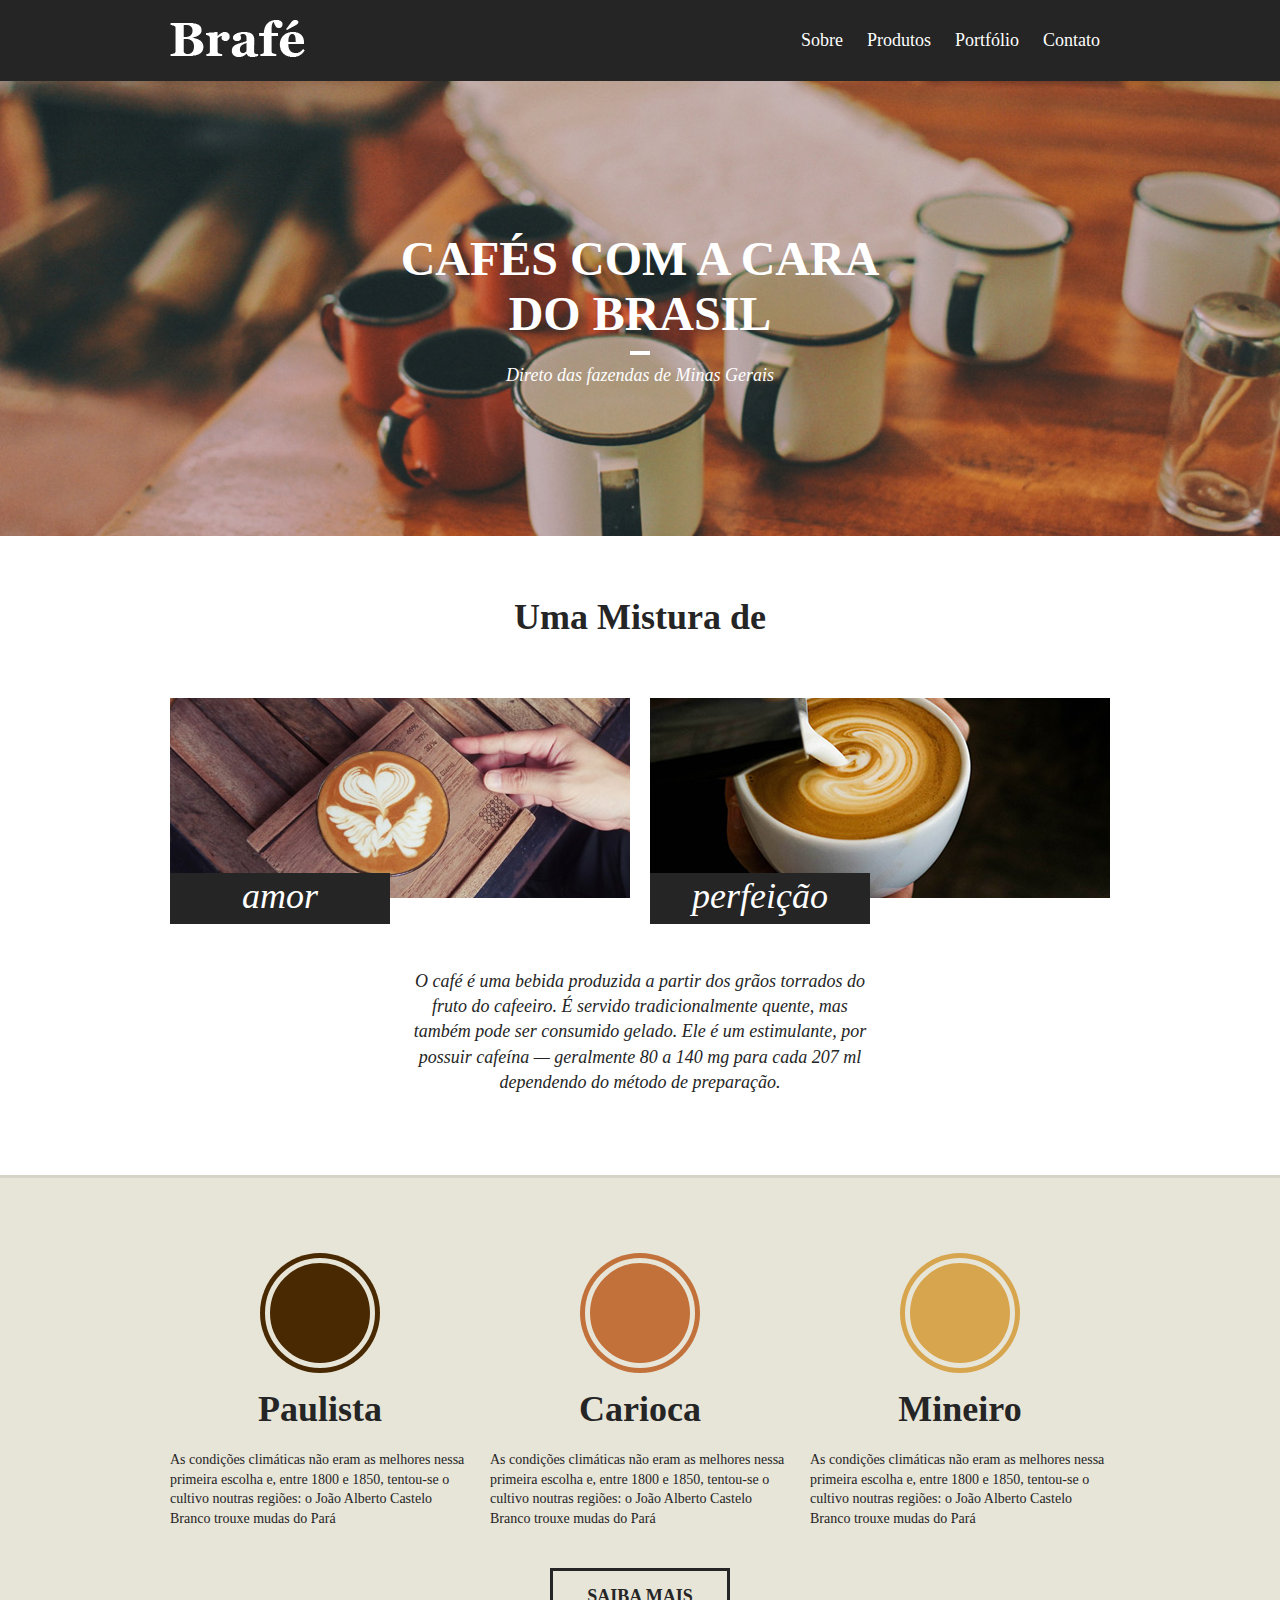
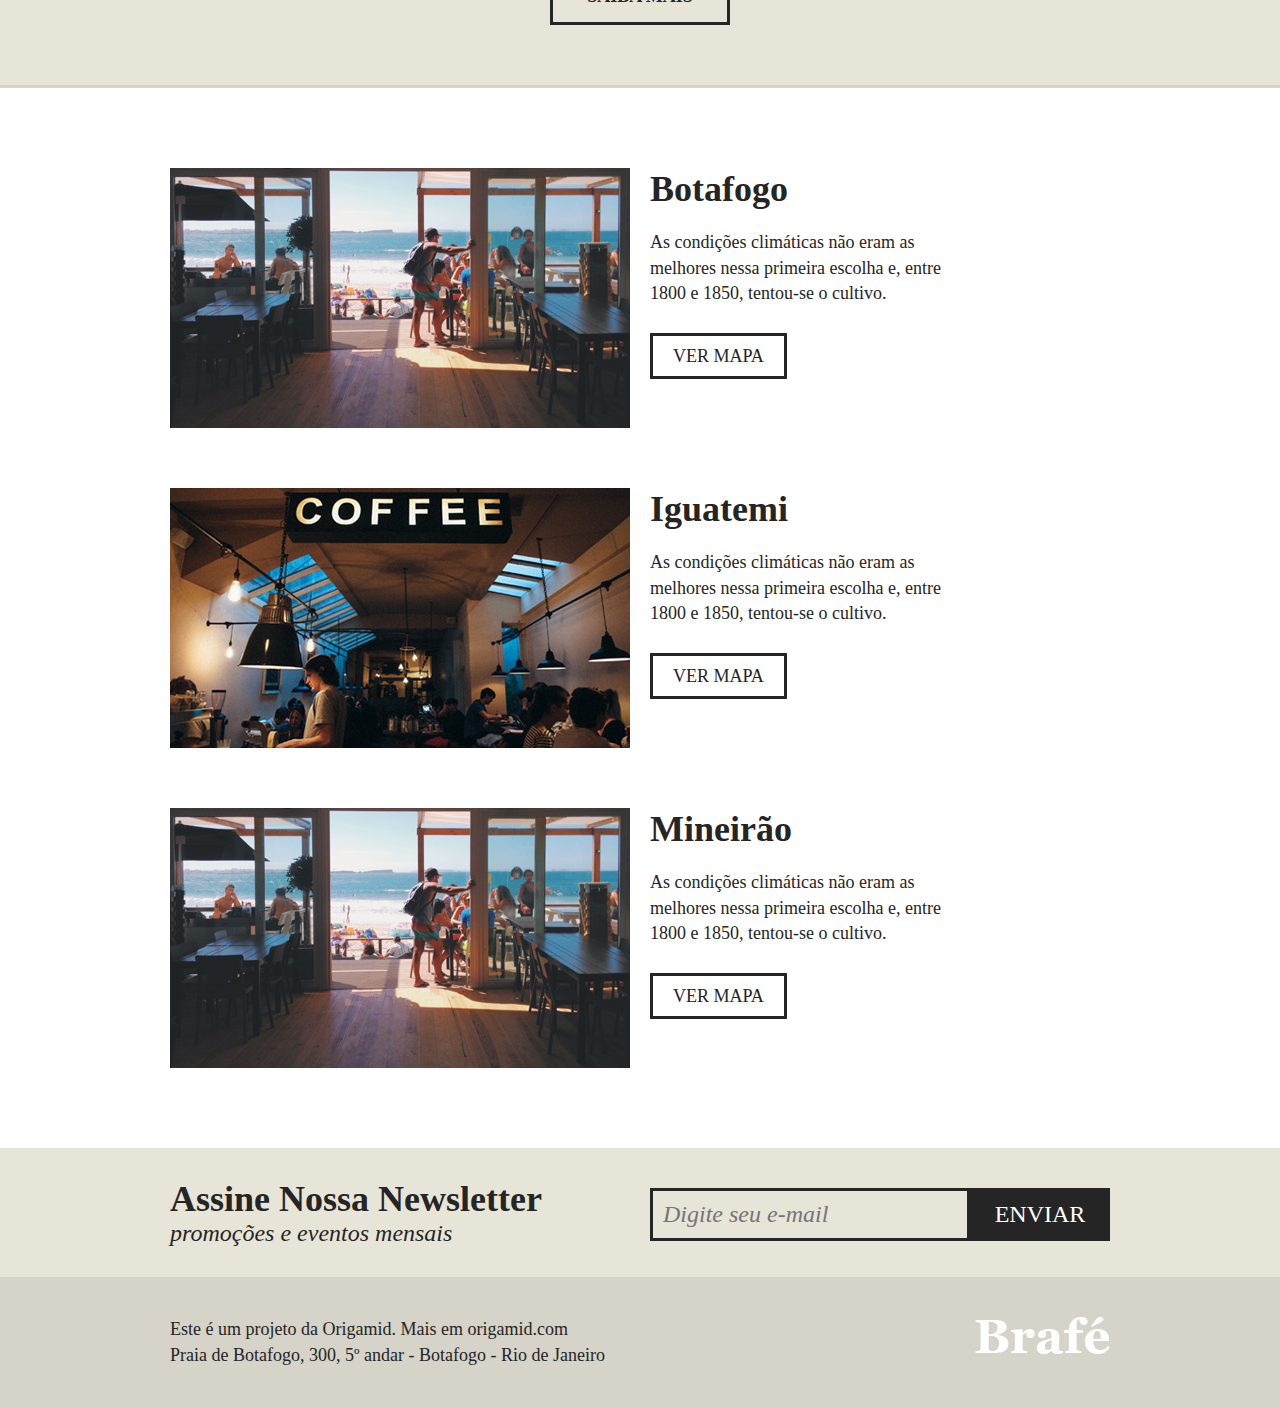
<file: Material - CSS AVANÇADO/Brafe - Layout 1/index.html>
<!DOCTYPE html>
<html>
<head>
	<title>Brafé 1</title>
	<meta charset="utf-8">
	<meta name="viewport" content="width=device-width, initial-scale=1, shrink-to-fit=no">
	<meta http-equiv="X-UA-Compatible" content="ie=edge">
	<link rel="stylesheet" type="text/css" href="css/style.css">
</head>
<body>

	<!--HEADER-->
	<header class="menu">
		<div class="menu-container">
			<a class="menu-logo" href="#"><img src="img/brafe.png" alt="Brafé"></a>	
			<nav class="menu-nav">
				<ul>
					<li><a href="#">Sobre</a></li>
					<li><a href="#">Produtos</a></li>
					<li><a href="#">Portfólio</a></li>
					<li><a href="#">Contato</a></li>
				</ul>
			</nav>
		</div>
	</header>
	
	<!--MAIN-->
	<main class="intro">
		<h1>Cafés com a cara<br>do Brasil</h1>
		<p>Direto das fazendas de Minas Gerais</p>
	</main>
	
	<!--SECTION-SOBRE-->
	<section class="sobre">
		<h2>Uma Mistura de</h2>
		<div class="sobre-container">
			<div class="sobre-item">
				<img src="img/cafe-1.jpg">
				<h3>amor</h3>
			</div>
			<div class="sobre-item">
				<img src="img/cafe-2.jpg">
				<h3>perfeição</h3>
			</div>
		</div>
		<p>O café é uma bebida produzida a partir dos grãos torrados do fruto do cafeeiro. É servido tradicionalmente quente, mas também pode ser consumido gelado. Ele é um estimulante, por possuir cafeína — geralmente 80 a 140 mg para cada 207 ml dependendo do método de preparação.	
		</p>
	</section>
	
	<!--SECTION-PRODUTOS-->
	<section class="produtos">
		<div class="produtos-container">
			<div class="produtos-item">
				<h2 class="produtos-paulista">Paulista</h2>
				<p>As condições climáticas não eram as melhores nessa primeira escolha e, entre 1800 e 1850, tentou-se o cultivo noutras regiões: o João Alberto Castelo Branco trouxe mudas do Pará</p>
			</div>
			<div class="produtos-item">
				<h2 class="produtos-carioca">Carioca</h2>
				<p>As condições climáticas não eram as melhores nessa primeira escolha e, entre 1800 e 1850, tentou-se o cultivo noutras regiões: o João Alberto Castelo Branco trouxe mudas do Pará</p>
			</div>
			<div class="produtos-item">
				<h2 class="produtos-mineiro">Mineiro</h2>
				<p>As condições climáticas não eram as melhores nessa primeira escolha e, entre 1800 e 1850, tentou-se o cultivo noutras regiões: o João Alberto Castelo Branco trouxe mudas do Pará</p>
			</div>
		</div>
		<a class="produtos-btn" href="#">Saiba Mais</a>
	</section>
	
	<!--SECTION-LOCAIS-->
	<section class="locais">
		<div class="locais-item">
			<img src="img/botafogo.jpg" alt="Brafé unidade Botafogo">
			<div>
				<h2>Botafogo</h2>
				<p>As condições climáticas não eram as melhores nessa primeira escolha e, entre 1800 e 1850, tentou-se o cultivo.</p>
				<a href="#">Ver Mapa</a>
			</div>
		</div>
		
		<div class="locais-item">
			<img src="img/iguatemi.jpg" alt="Brafé unidade Iguatemi">
			<div>
				<h2>Iguatemi</h2>
				<p>As condições climáticas não eram as melhores nessa primeira escolha e, entre 1800 e 1850, tentou-se o cultivo.</p>
				<a href="#">Ver Mapa</a>
			</div>
		</div>
		
		<div class="locais-item">
			<img src="img/botafogo.jpg" alt="Brafé unidade Mineirão">
			<div>
				<h2>Mineirão</h2>
				<p>As condições climáticas não eram as melhores nessa primeira escolha e, entre 1800 e 1850, tentou-se o cultivo.</p>
				<a href="#">Ver Mapa</a>
			</div>
		</div>
	
	</section>
	
	<!--SECTION-ASSINE-->
	<section class="assine">
		<div class="assine-container">
			<div class="assine-info">
				<h2>Assine Nossa Newsletter</h2>
				<p>promoções e eventos mensais</p>
			</div>
			<form>
				<label>E-mail</label>
				<input type="text" placeholder="Digite seu e-mail">
				<button type="submit">Enviar</button>
			</form>
		</div>
	</section>
	
	<!--FOOTER-->
	<footer class="footer">
		<div class="footer-container">
			<p>Este é um projeto da Origamid. Mais em origamid.com<br>Praia de Botafogo, 300, 5º andar - Botafogo - Rio de Janeiro</p>
			<img src="img/brafe.png" alt="Brafé">
		</div>
	</footer>
	
</body>
</html>
</file>
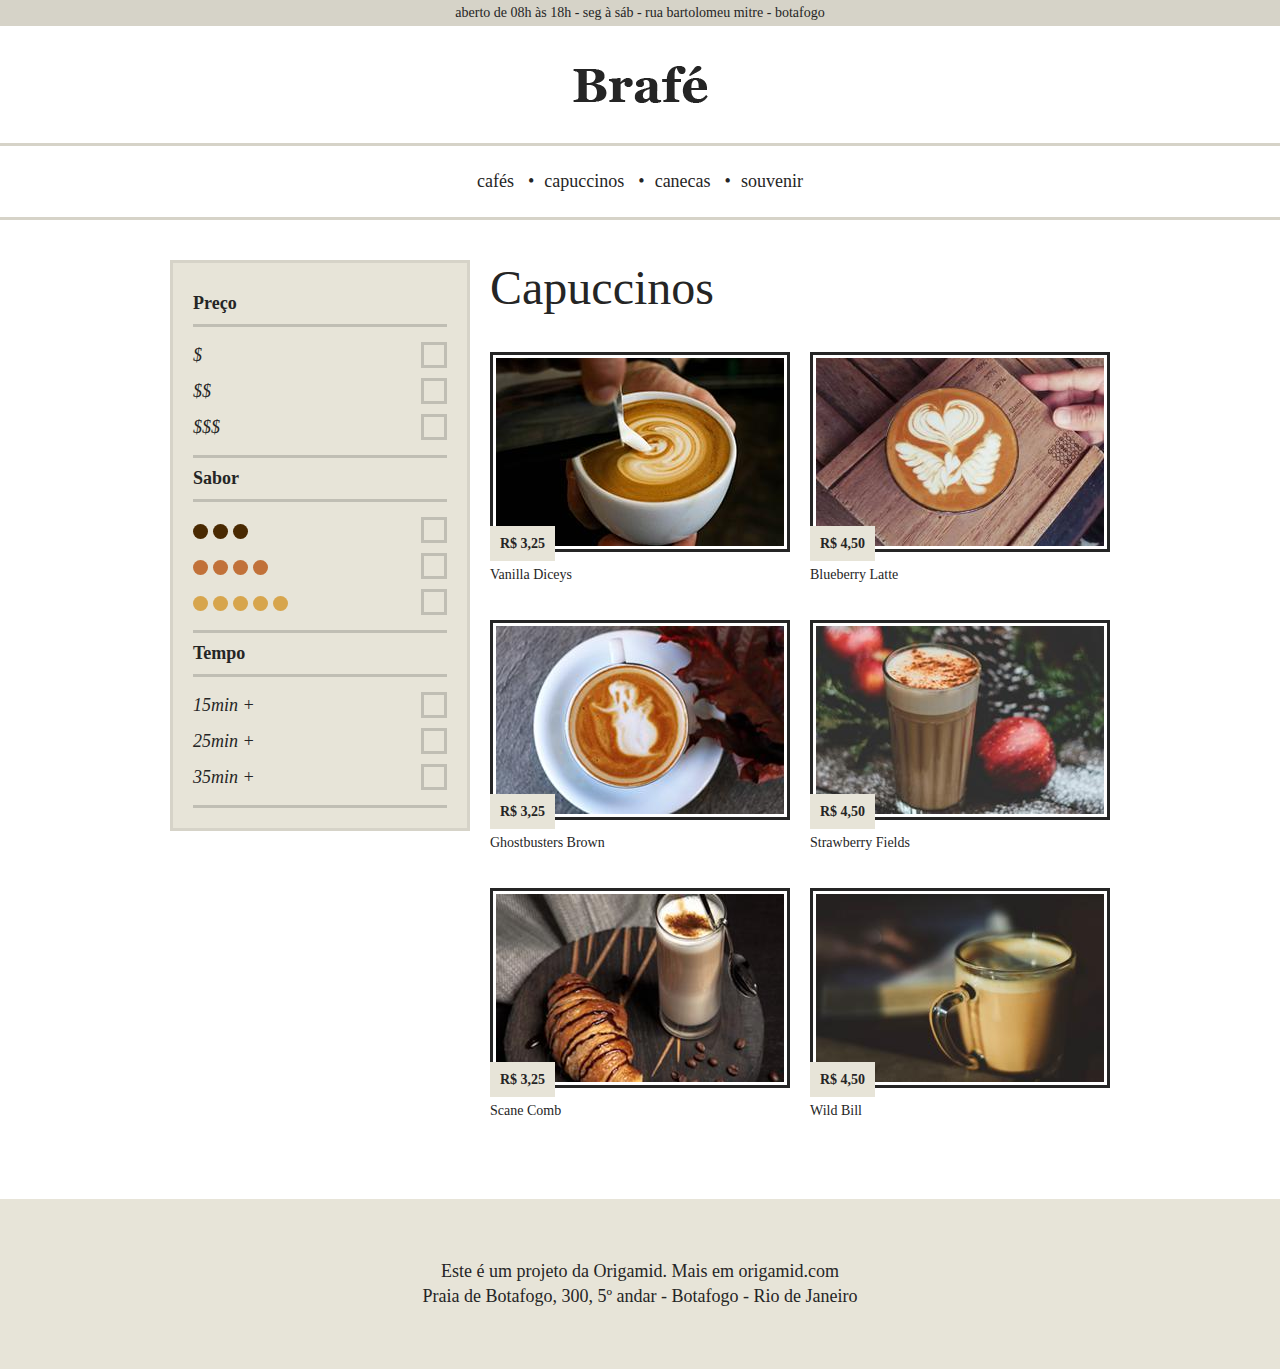
<file: Material - CSS AVANÇADO/Brafe - Layout 2/index.html>
<!DOCTYPE html>
<html>
<head>
	<title>Brafé 2</title>
	<meta charset="utf-8">
	<meta name="viewport" content="width=device-width, initial-scale=1, shrink-to-fit=no">
	<link rel="stylesheet" type="text/css" href="css/style.css">
</head>
<body>
	
	<header>
		<div class="header-informacoes">
			<p>aberto de 08h às 18h - seg à sáb - rua bartolomeu mitre - botafogo</p>
		</div>
		<a class="header-logo" href="index.html">
			<img src="img/brafe.png" alt="Brafé">
		</a>
		<nav class="header-menu">
			<ul>
				<li><a href="#">cafés</a></li>
				<li><a href="#">capuccinos</a></li>
				<li><a href="#">canecas</a></li>
				<li><a href="#">souvenir</a></li>
			</ul>
		</nav>
	</header>
	
	<div class="container">
		<nav class="filtro">
			<h2>Preço</h2>
			<ul>
				<li>$</li>
				<li>$$</li>
				<li>$$$</li>
			</ul>
			<h2>Sabor</h2>
			<ul class="sabor">
				<li><span class="sabor-3">Marrom</span></li>
				<li><span class="sabor-4">Laranja</span></li>
				<li><span class="sabor-5">Amarelo</span></li>
			</ul>
			<h2>Tempo</h2>
			<ul>
				<li>15min +</li>
				<li>25min +</li>
				<li>35min +</li>
			</ul>
		</nav>
		
		<section class="produtos">
			<h1>Capuccinos</h1>
			<ul>
				<li>
					<img src="img/cafe-1.jpg" alt="Café 1">
					<span>R$ 3,25</span>
					<h2>Vanilla Diceys</h2>
				</li>
				
				<li>
					<img src="img/cafe-2.jpg" alt="Café 1">
					<span>R$ 4,50</span>
					<h2>Blueberry Latte</h2>
				</li>
				
				<li>
					<img src="img/cafe-3.jpg" alt="Café 1">
					<span>R$ 3,25</span>
					<h2>Ghostbusters Brown</h2>
				</li>
				
				<li>
					<img src="img/cafe-4.jpg" alt="Café 1">
					<span>R$ 4,50</span>
					<h2>Strawberry Fields</h2>
				</li>
				
				<li>
					<img src="img/cafe-5.jpg" alt="Café 1">
					<span>R$ 3,25</span>
					<h2>Scane Comb</h2>
				</li>
				
				<li>
					<img src="img/cafe-6.jpg" alt="Café 1">
					<span>R$ 4,50</span>
					<h2>Wild Bill</h2>
				</li>
			</ul>
		</section>
	</div>
	
	<footer class="footer">
		<p>Este é um projeto da Origamid. Mais em origamid.com</p>
		<p>Praia de Botafogo, 300, 5º andar - Botafogo - Rio de Janeiro</p>
	</footer>
	
</body>
</html>
</file>
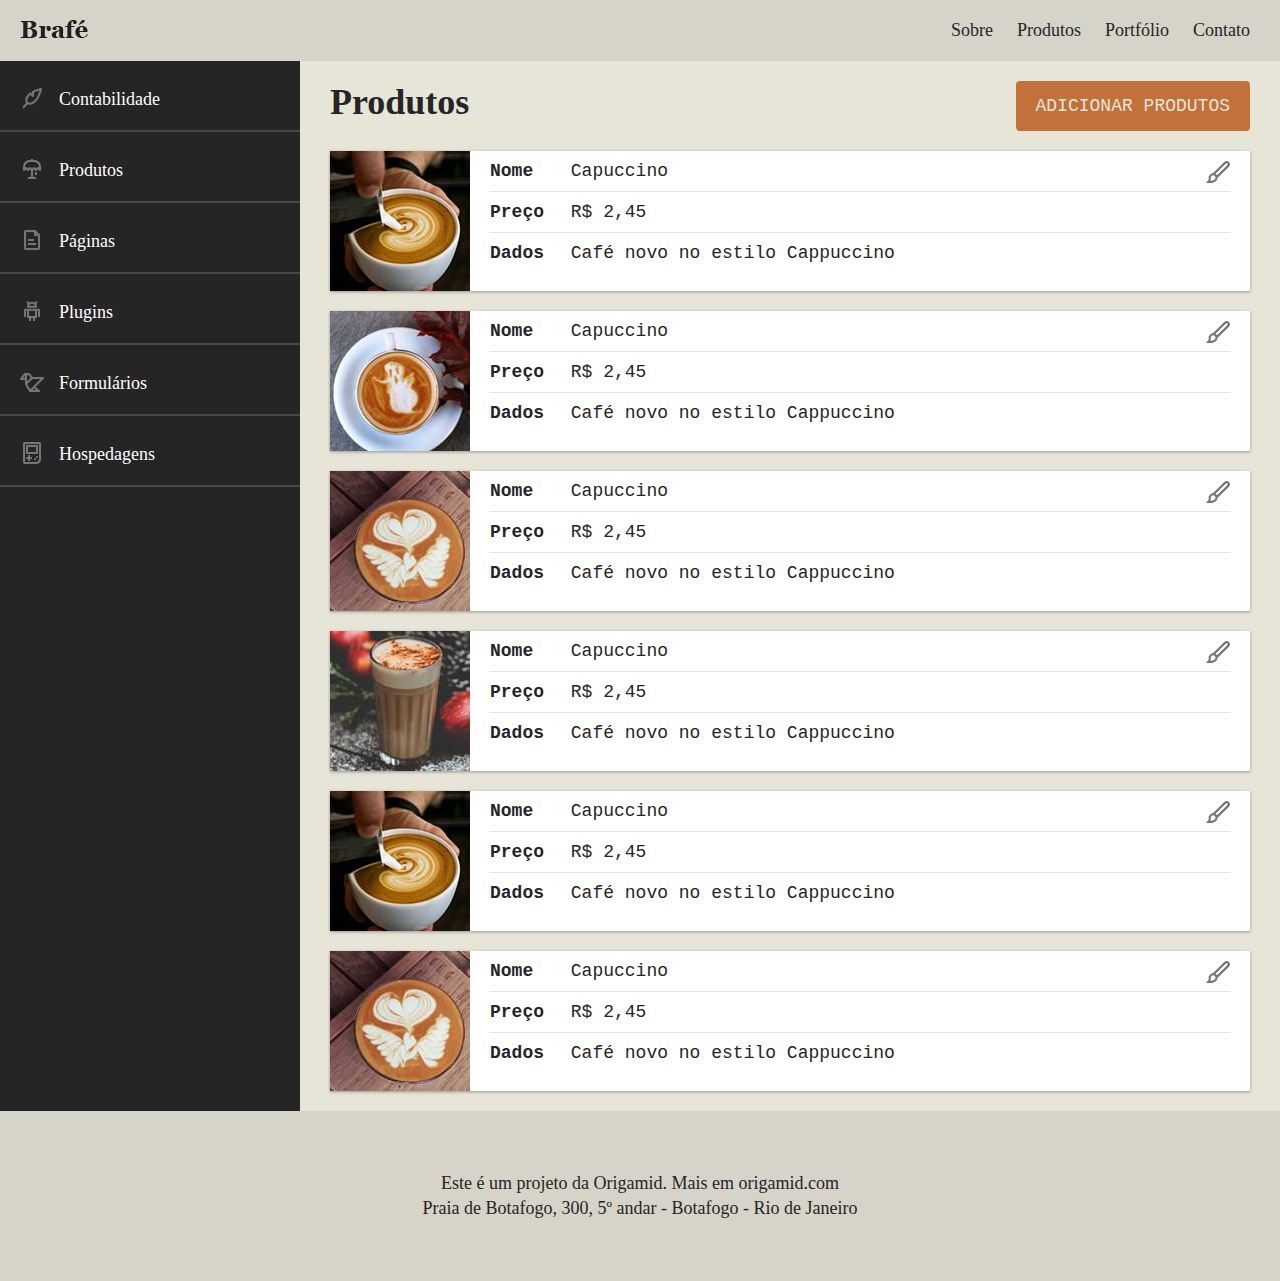
<file: Material - CSS AVANÇADO/Brafe - Layout 3/index.html>
<!DOCTYPE html>
<html>
<head>
	<title>Brafé 3</title>
	<meta charset="utf-8">
	<meta name="viewport" content="width=device-width, initial-scale=1, shrink-to-fit=no">
	<link rel="stylesheet" type="text/css" href="css/style.css">
</head>

<body>
	
<header class="header">
	<a class="header-logo" href="#">
		<img src="img/brafe.png" alt="Brafé">
	</a>
	<nav class="header-menu">
		<ul>
			<li><a href="#">Sobre</a></li>
			<li><a href="#">Produtos</a></li>
			<li><a href="#">Portfólio</a></li>
			<li><a href="#">Contato</a></li>
		</ul>
	</nav>
</header>
	
<main class="main-container">
	
	<nav class="side-nav">
		<ul>
			<li><a class="nav-contabilidade" href="#">Contabilidade</a></li>
			<li><a class="nav-produtos" href="#">Produtos</a></li>
			<li><a class="nav-paginas" href="#">Páginas</a></li>
			<li><a class="nav-plugins" href="#">Plugins</a></li>
			<li><a class="nav-formularios" href="#">Formulários</a></li>
			<li><a class="nav-hospedagens" href="#">Hospedagens</a></li>
		</ul>
	</nav>
	
	<section class="produtos">
		<header>
			<h1>Produtos</h1>
			<a class="adicionar-produtos" href="#">Adicionar Produtos</a>
		</header>
		<ul>
			<li class="produtos-item">
				<img src="img/cafe-1.jpg" alt="Café 1">
				<ul>
					<li><span>Nome</span> Capuccino</li>
					<li><span>Preço</span> R$ 2,45</li>
					<li><span>Dados</span> Café novo no estilo Cappuccino</li>
				</ul>
				<a href="#">Editar</a>
			</li>
			
			<li class="produtos-item">
				<img src="img/cafe-2.jpg" alt="Café 2">
				<ul>
					<li><span>Nome</span> Capuccino</li>
					<li><span>Preço</span> R$ 2,45</li>
					<li><span>Dados</span> Café novo no estilo Cappuccino</li>
				</ul>
				<a href="#">Editar</a>
			</li>
			
			<li class="produtos-item">
				<img src="img/cafe-3.jpg" alt="Café 3">
				<ul>
					<li><span>Nome</span> Capuccino</li>
					<li><span>Preço</span> R$ 2,45</li>
					<li><span>Dados</span> Café novo no estilo Cappuccino</li>
				</ul>
				<a href="#">Editar</a>
			</li>
			
			<li class="produtos-item">
				<img src="img/cafe-4.jpg" alt="Café 4">
				<ul>
					<li><span>Nome</span> Capuccino</li>
					<li><span>Preço</span> R$ 2,45</li>
					<li><span>Dados</span> Café novo no estilo Cappuccino</li>
				</ul>
				<a href="#">Editar</a>
			</li>
			
			<li class="produtos-item">
				<img src="img/cafe-1.jpg" alt="Café 1">
				<ul>
					<li><span>Nome</span> Capuccino</li>
					<li><span>Preço</span> R$ 2,45</li>
					<li><span>Dados</span> Café novo no estilo Cappuccino</li>
				</ul>
				<a href="#">Editar</a>
			</li>
			
			<li class="produtos-item">
				<img src="img/cafe-3.jpg" alt="Café 3">
				<ul>
					<li><span>Nome</span> Capuccino</li>
					<li><span>Preço</span> R$ 2,45</li>
					<li><span>Dados</span> Café novo no estilo Cappuccino</li>
				</ul>
				<a href="#">Editar</a>
			</li>
		</ul>
	</section>
</main>

	
<footer class="footer">
	<p>Este é um projeto da Origamid. Mais em origamid.com</p>
	<p>Praia de Botafogo, 300, 5º andar - Botafogo - Rio de Janeiro</p>
</footer>
	
</body>
	
</html>
</file>
<file: Material - CSS AVANÇADO/Brafe - Layout 2/css/style.css>
body, p, h1, h2, ul, li {
	margin: 0px;
	padding: 0px;
}

li {
	list-style: none;
}

body {
	font-family: Georgia, serif;
	color: #252525;
}

* {
	box-sizing: border-box;
}

/* MENU */

.header-informacoes {
	font-size: 0.875em;
	background: #d6d3c8;
	padding: 5px 0;
	text-align: center;
}

.header-logo img {
	display: block;
	margin: 40px auto;
}

.header-menu {
	border-top: 3px solid #d6d3c8;
	border-bottom: 3px solid #d6d3c8;
	text-align: center;
	margin-bottom: 40px;
	padding: 20px 0;
}

.header-menu li {
	display: inline-block;
}

.header-menu li a {
	display: block;
	padding: 5px 10px 5px 0;
	text-decoration: none;
	color: #252525;
	font-size: 1.125em;
}

.header-menu li a::before {
	content: '•';
	padding-right: 10px;
}

.header-menu li:first-child a::before {
	content: '';
}

/* CONTEÚDO */

.container {
	max-width: 960px;
	margin: 0 auto;
}

.container::after, .container::before {
	content: '';
	display: table;
	clear: both;
}

/* FILTRO */

.filtro {
	background: #e7e4d8;
	border: 3px solid #d6d3c8;
	width: 300px;
	margin: 0 10px;
	padding: 20px;
	float: left;
}

@media (min-width: 740px) and (max-width: 980px) {
	.container {
		max-width: 720px;
	}
	.filtro {
		width: 220px;
	}
}

@media (max-width: 739px) {
	.container {
		max-width: 300px;
	}
	.filtro {
		display: none;
	}
}

.filtro h2 {
	font-size: 1.125em;
	padding: 10px 0
}

.filtro ul {
	border-top: 3px solid #c0beb4;
	border-bottom: 3px solid #c0beb4;
	padding: 10px 0;
}

.filtro li {
	font-style: italic;
	font-size: 1.125em;
	line-height: 2;
}

.filtro li::after {
	content: '';
	display: block;
	width: 20px;
	height: 20px;
	border: 3px solid #c0beb4;
	float: right;
	margin-top: 5px;
}

.sabor {
	overflow: hidden;
}

.sabor span {
	text-indent: -200px;
	display: inline-block;
	width: 15px;
	height: 15px;
	background: currentColor;
	border-radius: 50%;
	vertical-align: middle;
}

.sabor-3 {
	color: #492901;
	box-shadow: 20px 0 0 0 currentColor,
							40px 0 0 0 currentColor;
}

.sabor-4 {
	color: #c17139;
	box-shadow: 20px 0 0 0 currentColor,
							40px 0 0 0 currentColor,
							60px 0 0 0 currentColor;
}

.sabor-5 {
	color: #d7a54d;
	box-shadow: 20px 0 0 0 currentColor,
							40px 0 0 0 currentColor,
							60px 0 0 0 currentColor,
							80px 0 0 0 currentColor;
}

/*PRODUTOS*/

.produtos {
	width: 620px;
	margin: 0 10px;
	float: left;
}

.produtos h1 {
	font-size: 3em;
	font-weight: normal;
}

.produtos li {
	width: 300px;
	float: left;
}

.produtos li:nth-child(even) {
	margin-left: 20px;
}

.produtos li img {
	display: block;
	max-width: 100%;
	border: 3px solid #fff;
	box-shadow: 0 0 0 3px #252525;
	margin: 40px 3px 0 3px;
}

.produtos li span {
	background: #e7e4d8;
	padding: 10px;
	font-size: 0.875em;
	font-weight: bold;
	position: relative;
	top: -15px;
}

.produtos li h2 {
	font-size: 0.875em;
	font-weight: normal;
}

@media (min-width: 740px) and (max-width: 980px) {
	.produtos {
		width: 460px;
	}
	.produtos li {
		width: 220px;
	}
}

@media (max-width: 739px) {
	.produtos {
		width: 300px;
	}
	.produtos li {
		width: 140px;
	}
}

.footer {
	background: #e7e4d8;
	text-align: center;
	padding: 60px 0;
	font-size: 1.125em;
	line-height: 1.4em;
	margin-top: 80px;
}
</file>
<file: Material - CSS AVANÇADO/Brafe - Layout 3/css/style.css>
body, p, h1, ul, li {
	padding: 0px;
	margin: 0px;
}

li {
	list-style: none;
}

body {
	font-family: Georgia, serif;
	color: #252525;
	background: #e7e4d8;
}

* {
	box-sizing: border-box;
}

img {
	display: block;
	max-width: 100%;
}

a {
	text-decoration: none;
}

/*Header*/

.header {
	background: #d6d3c8;
	padding: 20px;
}

.header::after, .header::before {
	content: '';
	display: table;
	clear: both;
}

.header-logo {
	float: left;
}

.header-menu ul {
	float: right;
}

.header-menu li {
	display: inline-block;
}

.header-menu li a {
	color: #252525;
	font-size: 1.125em;
	padding: 0 10px;
}

.header-menu li:first-child a {
	padding-left: 0px;
}

@media (max-width: 739px) {
	.header-logo {
		float: none;
	}
	.header-menu ul {
		float: none;
		margin-top: 10px;
	}
}

/*MAIN*/

.main-container {
	display: flex;
}

@media (max-width: 739px) {
	.main-container {
		flex-direction: column;
	}
}

/*SIDE NAV*/

.side-nav {
	width: 300px;
	background: #252525;
}

.side-nav li a {
	display: block;
	color: #fff;
	border-bottom: 2px solid #484846;
	font-size: 1.125em;
	padding: 20px;
}

.side-nav li a::before {
	content: '';
	display: inline-block;
	width: 24px;
	height: 24px;
	top: 5px;
	margin-right: 15px;
	position: relative;
	background-image: url('../img/icones.png');
}

.nav-contabilidade::before {
	background-position: 0 0;
}

.nav-produtos::before {
	background-position: 0 -24px;
}

.nav-paginas::before {
	background-position: 0 calc(-24px * 2);
}

.nav-plugins::before {
	background-position: 0 calc(-24px * 3);
}

.nav-formularios::before {
	background-position: 0 calc(-24px * 4);
}

.nav-hospedagens::before {
	background-position: 0 calc(-24px * 5);
}

@media (min-width: 740px) and (max-width: 980px) {
	.side-nav {
		width: 200px;
	}
}

@media (max-width: 739px) {
	.side-nav {
		margin: 20px 0 0 20px;
		background: none;
		width: auto;
	}
	.side-nav li {
		display: inline-block;
	}
	.side-nav li a::before {
		display: block;
		margin: 0px;
		top: 0px;
	}
	.side-nav li a {
		width: 44px;
		height: 44px;
		overflow: hidden;
		padding: 10px;
		border: none;
		color: #252525;
		background: #252525;
		border-radius: 4px;
	}
}

/* Produtos */

.produtos {
	width: calc(100% - 300px);
	margin: 0 auto;
	max-width: 960px;
	padding: 20px;
}

.produtos header::before, .produtos header::after {
	content: '';
	display: table;
	clear: both;
}

.produtos h1 {
	font-size: 2.25em;
	float: left;
}

.adicionar-produtos {
	background: #c17139;
	color: #e7e4d8;
	font-size: 1.125em;
	font-family: Courier, monospace;
	text-transform: uppercase;
	padding: 15px 20px;
	border-radius: 4px;
	float: right;
	text-align: center;
}


.produtos-item {
	background: #fff;
	box-shadow: 0 1px 3px 0 rgba(0,0,0,.35);
	margin-top: 20px;
	position: relative;
}

.produtos-item::after, .produtos-item::before {
	content: '';
	display: table;
	clear: both;
}

.produtos-item img {
	float: left;
}

.produtos-item a {
	width: 24px;
	height: 24px;
	overflow: hidden;
	text-indent: -200px;
	position: absolute;
	right: 20px;
	top: 10px;
	background: url('../img/edit.svg') no-repeat;
}

.produtos-item a:hover {
	background: url('../img/edit-hover.svg') no-repeat;
}

.produtos-item ul {
	float: left;
	padding: 0 20px;
	width: calc(100% - 140px);
}

.produtos-item li {
	padding: 10px 0;
	font-size: 1.125em;
	font-family: Courier, monospace;
	border-bottom: 1px solid #e7e4d8;
}

.produtos-item li:last-child {
	border: none;
}

.produtos-item span {
	font-weight: bold;
	width: 70px;
	display: inline-block;
}

@media (min-width: 740px) and (max-width: 980px) {
	.produtos {
		width: calc(100% - 200px);
	}
}

@media (max-width: 739px) {
	.produtos {
		width: 100%;
	}
	.produtos h1 {
		float: none;
	}
	.adicionar-produtos {
		float: none;
		display: inline-block;
		margin: 10px 0;
	}
	.produtos-item img {
		float: none;
	}
	.produtos-item ul {
		float: none;
		width: 100%;
	}
}


/*Footer*/

.footer {
	background: #D6D3C8;
	text-align: center;
	padding: 60px 0;
	font-size: 1.125em;
	line-height: 1.4em;
}
</file>
<file: Material - CSS AVANÇADO/Brafe - Layout 1/css/style.css>
/* Reset */

body, h1, h2, h3, p, ul {
	padding: 0px;
	margin: 0px;
}

body {
	font-family: Georgia, serif;
	color: #252525;
}

* {
	box-sizing: border-box;
}

/* Menu */

.menu {
	background: #252525;
	padding: 20px 0;
}

.menu-container {
	max-width: 960px;
	margin: 0 auto;
}

.menu-container::after, .menu-container::before {
	content: '';
	display: table;
	clear: both;
}

a.menu-logo {
	display: block;
	float: left;
	margin-left: 10px;
}

.menu-nav {
	float: right;
	margin-right: 10px;
}

.menu-nav li {
	display: inline-block;
}

.menu-nav a {
	display: block;
	padding: 10px;
	text-decoration: none;
	color: #fff;
	font-size: 1.125em;
}

@media (max-width: 739px) {
	.menu {
		text-align: center;
	}
	a.menu-logo {
		float: none;
		margin: 0 auto;
	}
	.menu-nav {
		float: none;
		clear: both;
	}
}

/* Intro */

.intro {
	background: url('../img/bg-intro.jpg') no-repeat center center;
	background-size: cover;
	padding: 150px 0;
	text-align: center;
	color: #fff;
}

.intro h1 {
	text-transform: uppercase;
	font-size: 3em;
}

.intro h1::after {
	content: '';
	display: block;
	width: 20px;
	height: 4px;
	background: #fff;
	margin: 10px auto;
}

.intro p {
	font-style: italic;
	font-size: 1.125em;
}

@media (max-width: 739px) {
	.intro {
		padding: 60px 0;
	}
}

/* Sobre */

.sobre {
	padding: 60px 0;
}

.sobre-container {
	max-width: 960px;
	margin: 0 auto;
}

.sobre-container::after, .sobre-container::before {
	content: '';
	display: table;
	clear: both;
}

.sobre h2 {
	text-align: center;
	font-size: 2.25em;
	margin-bottom: 60px;
}

.sobre-item {
	width: 460px;
	float: left;
	margin: 0 10px;
}

.sobre-item img {
	display: block;
	max-width: 100%;
}

.sobre-item h3 {
	font-size: 2.25em;
	line-height: 1em;
	background: #252525;
	width: 220px;
	color: #fff;
	font-style: italic;
	font-weight: normal;
	text-align: center;
	padding: 5px 0 10px 0;
	top: -25px;
	position: relative;
}

.sobre > p {
	font-size: 1.125em;
	line-height: 1.4em;
	font-style: italic;
	text-align: center;
	margin: 20px auto;
	max-width: 460px;
}

@media (min-width: 740px) and (max-width: 980px) {
	.sobre-container {
		max-width: 720px;
	}
	.sobre-item {
		width: 340px;
	}
}

@media (max-width: 739px) {
	.sobre-container {
		max-width: 300px;
	}
	.sobre-item {
		width: 300px;
		margin: 0 auto;
	}
}

/* Produtos */

.produtos {
	background: #e7e4d8;
	padding: 60px 0;
	border-top: 3px solid #d6d3c8;
	border-bottom: 3px solid #d6d3c8;
}

.produtos-container {
	max-width: 960px;
	margin: 0 auto;
}

.produtos-container::before, .produtos-container::after {
	content: '';
	display: table;
	clear: both;
}

.produtos-item {
	width: 300px;
	float: left;
	margin: 0 10px 20px 10px;
}

.produtos-item h2 {
	text-align: center;
	font-size: 2.25em;
	margin-bottom: 20px;
}

.produtos-item h2::before {
	content: '';
	display: block;
	width: 100px;
	height: 100px;
	background: currentColor;
	border-radius: 50%;
	margin: 20px auto;
	border: 5px solid #e7e4d8;
	box-shadow: 0 0 0 5px currentColor;
}

h2.produtos-paulista::before {
	color: #492901;
}

h2.produtos-carioca::before {
	color: #c17139;
}

h2.produtos-mineiro::before {
	color: #d7a54d;
}

.produtos-item p {
	font-size: 0.875em;
	line-height: 1.4em;
}

.produtos-btn {
	width: 180px;
	border: 3px solid #252525;
	color: #252525;
	text-decoration: none;
	display: block;
	margin: 20px auto 0 auto;
	text-align: center;
	font-size: 1.125em;
	font-weight: bold;
	text-transform: uppercase;
	padding: 15px 0;
}

@media (min-width: 740px) and (max-width: 980px) {
	.produtos-container {
		max-width: 720px;
	}
	.produtos-item {
		width: 220px;
	}
}

@media (max-width: 739px) {
	.produtos-container {
		max-width: 300px;
	}
	.produtos-item {
		margin: 0 auto 20px auto;
	}
}

/* Locais */

.locais {
	max-width: 960px;
	margin: 0 auto;
	padding: 20px 0;
}

.locais-item {
	clear: both;
	margin: 60px auto;
}

.locais-item::after, .locais-item::before {
	display: table;
	content: '';
	clear: both;
}

.locais-item img {
	width: 460px;
	display: block;
	float: left;
	margin: 0 10px;
}

.locais-item > div {
	width: 460px;
	float: left;
	margin: 0 10px;
}

.locais-item h2 {
	font-size: 2.25em;
	margin-bottom: 20px;
}

.locais-item p {
	font-size: 1.125em;
	line-height: 1.4em;
	max-width: 320px;
	margin-bottom: 40px;
}

.locais-item a {
	font-size: 1.125em;
	text-transform: uppercase;
	text-decoration: none;
	border: 3px solid;
	color: #252525;
	padding: 10px 20px;
}

@media (min-width: 740px) and (max-width: 980px) {
	.locais {
		max-width: 720px;
	}
	.locais-item > div, .locais-item img {
		width: 340px;
	}
}

@media (max-width: 739px) {
	.locais {
		max-width: 300px;
	}
	.locais-item > div, .locais-item img {
		width: 300px;
		margin: 0px;
	}
}

/* Assine */

.assine {
	background: #e7e4d8;
	padding: 30px 0;
}

.assine-container {
	max-width: 960px;
	margin: 0 auto;
}

.assine-container::after, .assine-container::before {
	content: '';
	display: table;
	clear: both;
}

.assine-info {
	width: 460px;
	margin: 0 10px;
	float: left;
}

.assine-info h2 {
	font-size: 2.25em;
}

.assine-info p {
	font-size: 1.5em;
	font-style: italic;
}

.assine form {
	width: 460px;
	margin: 10px 10px 0 10px;
	float: left;
}

.assine form label {
	display: none;
}

.assine input {
	width: 320px;
	border: 3px solid #252525;
	background: none;
	font-size: 1.5em;
	font-style: italic;
	font-family: Georgia, serif;
	padding: 10px;
	float: left;
}

.assine button {
	background: #252525;
	border: none;
	font-family: Georgia, serif;
	text-transform: uppercase;
	font-size: 1.5em;
	width: 140px;
	padding: 13px 0;
	color: #fff;
	cursor: pointer;
}

@media (min-width: 740px) and (max-width: 980px) {
	.assine-container {
		max-width: 720px;
	}
	.assine-info, .assine form, .assine input {
		width: 340px;
	}
}

@media (max-width: 739px) {
	.assine-container {
		max-width: 300px;
	}
	.assine-info, .assine form, .assine input {
		width: 300px;
		margin: 10px 0 0 0;
	}
}

/*Footer*/

.footer {
	background: #d6d3c8;
	padding: 40px 0;
}

.footer-container {
	max-width: 960px;
	margin: 0 auto;
}

.footer-container::after, .footer-container::before {
	content: '';
	display: table;
	clear: both;
}

.footer p {
	float: left;
	margin: 0 10px;
	font-size: 1.125em;
	line-height: 1.4em;
}

.footer img {
	float: right;
	margin: 0 10px;
	display: block;
}

@media (max-width: 739px) {
	.footer-container {
		max-width: 300px;
	}
	.footer p {
		float: none;
		margin: 0px;
	}
	.footer img {
		float: none;
		margin: 20px 0;
	}
}
</file>
